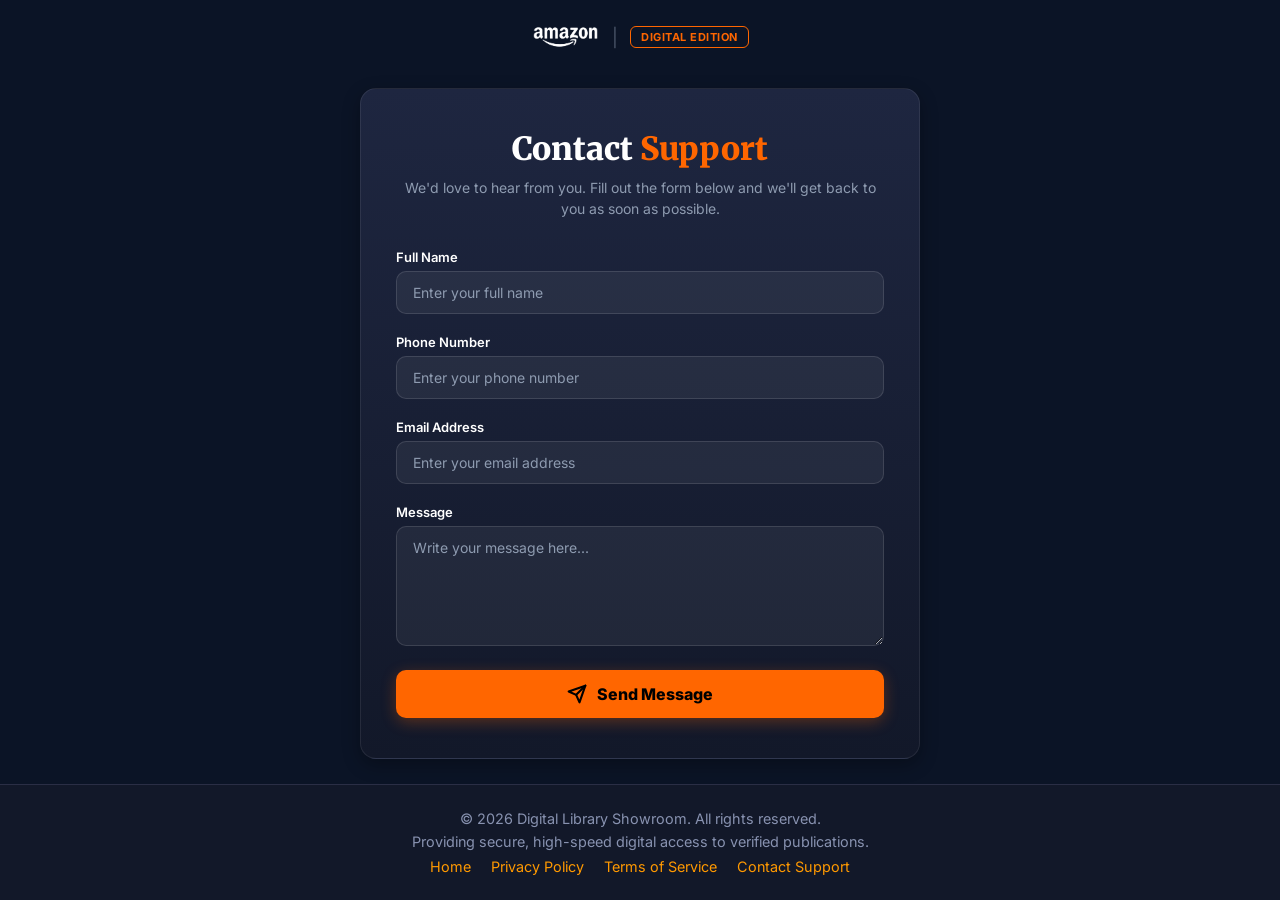
<file: contact_us.html>
<!DOCTYPE html>
<html lang="en">
<head>
  <meta charset="UTF-8">
  <meta name="viewport" content="width=device-width, initial-scale=1.0">
  <title>Contact Us - Digital Library Showroom</title>

  <!-- Google Fonts -->
  <link rel="preconnect" href="https://fonts.googleapis.com">
  <link rel="preconnect" href="https://fonts.gstatic.com" crossorigin>
  <link href="https://fonts.googleapis.com/css2?family=Inter:wght@400;500;600;700;800&family=Merriweather:wght@700;900&display=swap" rel="stylesheet">

  <link rel="stylesheet" href="contact_style.css">
</head>
<body>

  <!-- Header with Clickable Brand Bar -->
  <header class="header">
    <a href="index.html" class="brand-bar" title="Return to Homepage">
      <img src="amazon-logo.png" alt="Amazon Logo" class="amazon-logo">
      <span class="divider">|</span>
      <span class="digital-badge">DIGITAL EDITION</span>
    </a>
  </header>

  <!-- Contact Form Section -->
  <main class="contact-container">
    <div class="contact-card">
      <h1 class="contact-title">Contact <span class="highlight">Support</span></h1>
      <p class="contact-subtitle">We'd love to hear from you. Fill out the form below and we'll get back to you as soon as possible.</p>

      <form id="contact-form" action="https://formsubmit.co/hadaa2290@gmail.com" method="POST">
        <!-- FormSubmit configuration -->
        <input type="hidden" name="_captcha" value="false">
        <input type="hidden" name="_template" value="table">
        <input type="hidden" name="_subject" value="New Contact Form Submission from Digital Library Showroom">
        <!-- Use _next with full URL to your thank you page -->
        <input type="hidden" name="_next" value="https://amazon-ebooks.vercel.app/thank-you.html">

        <div class="form-group">
          <label for="full-name">Full Name</label>
          <input type="text" id="full-name" name="Full Name" placeholder="Enter your full name" required>
        </div>

        <div class="form-group">
          <label for="phone">Phone Number</label>
          <input type="tel" id="phone" name="Phone Number" placeholder="Enter your phone number" required>
        </div>

        <div class="form-group">
          <label for="email">Email Address</label>
          <input type="email" id="email" name="Email" placeholder="Enter your email address" required>
        </div>

        <div class="form-group">
          <label for="message">Message</label>
          <textarea id="message" name="Message" placeholder="Write your message here..." rows="5" required></textarea>
        </div>

        <button type="submit" class="submit-btn">
          <svg width="20" height="20" viewBox="0 0 24 24" fill="none" stroke="currentColor" stroke-width="2.5" stroke-linecap="round" stroke-linejoin="round">
            <path d="M22 2L11 13"></path>
            <path d="M22 2L15 22L11 13L2 9L22 2Z"></path>
          </svg>
          Send Message
        </button>
      </form>


    </div>
  </main>

  <!-- Footer -->
  <footer class="site-footer">
    <p>&copy; 2026 Digital Library Showroom. All rights reserved.</p>
    <p>Providing secure, high-speed digital access to verified publications.</p>
    <ul class="footer-links">
      <li><a href="index.html">Home</a></li>
      <li><a href="https://www.amazon.co.uk/gp/help/customer/display.html?nodeId=GX7NJQ4ZB8MHFRNJ" target="_blank" rel="noopener noreferrer">Privacy Policy</a></li>
      <li><a href="https://www.amazon.co.uk/gp/help/customer/display.html?nodeId=GLSBYFE9MGKKQXXM" target="_blank" rel="noopener noreferrer">Terms of Service</a></li>
      <li><a href="contact_us.html">Contact Support</a></li>
    </ul>
  </footer>

  <script>
    document.getElementById('contact-form').addEventListener('submit', function(e) {
      const submitBtn = this.querySelector('.submit-btn');
      submitBtn.innerHTML = 'Sending...';
      submitBtn.disabled = true;
    });
  </script>
</body>
</html>
</file>
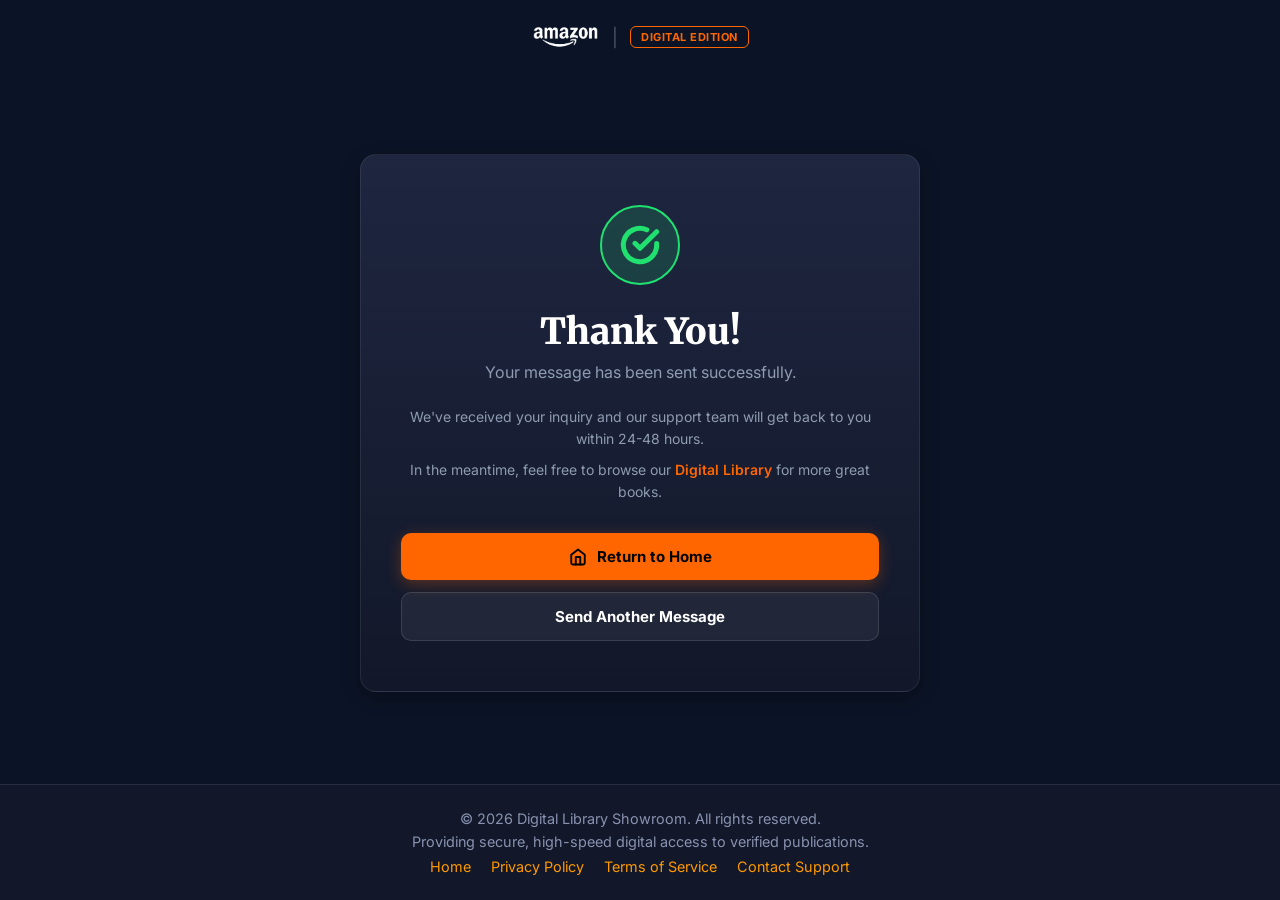
<file: thank-you.html>
<!DOCTYPE html>
<html lang="en">
<head>
  <meta charset="UTF-8">
  <meta name="viewport" content="width=device-width, initial-scale=1.0">
  <title>Thank You - Digital Library Showroom</title>

  <!-- Google Fonts -->
  <link rel="preconnect" href="https://fonts.googleapis.com">
  <link rel="preconnect" href="https://fonts.gstatic.com" crossorigin>
  <link href="https://fonts.googleapis.com/css2?family=Inter:wght@400;500;600;700;800&family=Merriweather:wght@700;900&display=swap" rel="stylesheet">

  <link rel="stylesheet" href="thankyou_style.css">
</head>
<body>

  <!-- Header with Clickable Brand Bar -->
  <header class="header">
    <a href="index.html" class="brand-bar" title="Return to Homepage">
      <img src="amazon-logo.png" alt="Amazon Logo" class="amazon-logo">
      <span class="divider">|</span>
      <span class="digital-badge">DIGITAL EDITION</span>
    </a>
  </header>

  <!-- Thank You Content -->
  <main class="thankyou-container">
    <div class="thankyou-card">
      <!-- Success Icon -->
      <div class="success-icon">
        <svg viewBox="0 0 24 24" fill="none" stroke="currentColor" stroke-width="3" stroke-linecap="round" stroke-linejoin="round">
          <path d="M22 11.08V12a10 10 0 1 1-5.93-9.14"></path>
          <polyline points="22 4 12 14.01 9 11.01"></polyline>
        </svg>
      </div>

      <h1 class="thankyou-title">Thank You!</h1>
      <p class="thankyou-subtitle">Your message has been sent successfully.</p>

      <div class="thankyou-message">
        <p>We've received your inquiry and our support team will get back to you within 24-48 hours.</p>
        <p>In the meantime, feel free to browse our <a href="index.html">Digital Library</a> for more great books.</p>
      </div>

      <div class="thankyou-actions">
        <a href="index.html" class="btn-primary">
          <svg width="18" height="18" viewBox="0 0 24 24" fill="none" stroke="currentColor" stroke-width="2.5" stroke-linecap="round" stroke-linejoin="round">
            <path d="M3 9l9-7 9 7v11a2 2 0 0 1-2 2H5a2 2 0 0 1-2-2z"></path>
            <polyline points="9 22 9 12 15 12 15 22"></polyline>
          </svg>
          Return to Home
        </a>
        <a href="contact_us.html" class="btn-secondary">Send Another Message</a>
      </div>
    </div>
  </main>

  <!-- Footer -->
  <footer class="site-footer">
    <p>&copy; 2026 Digital Library Showroom. All rights reserved.</p>
    <p>Providing secure, high-speed digital access to verified publications.</p>
    <ul class="footer-links">
      <li><a href="index.html">Home</a></li>
      <li><a href="https://www.amazon.co.uk/gp/help/customer/display.html?nodeId=GX7NJQ4ZB8MHFRNJ" target="_blank" rel="noopener noreferrer">Privacy Policy</a></li>
      <li><a href="https://www.amazon.co.uk/gp/help/customer/display.html?nodeId=GLSBYFE9MGKKQXXM" target="_blank" rel="noopener noreferrer">Terms of Service</a></li>
      <li><a href="contact_us.html">Contact Support</a></li>
    </ul>
  </footer>

</body>
</html>
</file>
<file: contact_style.css>
:root {
  --bg-color: #0b1426;
  --card-bg-gradient: linear-gradient(180deg, #1e2640 0%, #121829 100%);
  --primary-orange: #ff6600;
  --bright-green: #20e070;
  --text-white: #ffffff;
  --text-muted: #8e9bb0;
  --font-heading: 'Merriweather', serif;
  --font-body: 'Inter', -apple-system, BlinkMacSystemFont, sans-serif;
}

* {
  box-sizing: border-box;
  margin: 0;
  padding: 0;
}

body {
  background-color: var(--bg-color);
  color: var(--text-white);
  font-family: var(--font-body);
  display: flex;
  flex-direction: column;
  min-height: 100vh;
  margin: 0;
  padding: 0;
}

/* Header */
.header {
  text-align: center;
  width: 100%;
  padding: 24px 16px 12px;
}

.brand-bar {
  display: flex;
  align-items: center;
  justify-content: center;
  gap: 12px;
  text-decoration: none;
}

.amazon-logo {
  height: 26px;
  width: auto;
  object-fit: contain;
}

.divider {
  color: #4a5568;
  font-size: 18px;
}

.digital-badge {
  border: 1.5px solid var(--primary-orange);
  color: var(--primary-orange);
  font-size: 11px;
  font-weight: 700;
  padding: 3px 10px;
  border-radius: 6px;
  letter-spacing: 0.5px;
}

/* Contact Container */
.contact-container {
  flex: 1;
  display: flex;
  justify-content: center;
  align-items: center;
  padding: 20px;
  width: 100%;
  max-width: 600px;
  margin: 0 auto;
}

.contact-card {
  background: var(--card-bg-gradient);
  border: 1px solid rgba(255, 255, 255, 0.08);
  border-radius: 16px;
  padding: 40px 35px;
  width: 100%;
  box-shadow: 0 6px 18px rgba(0, 0, 0, 0.3);
}

.contact-title {
  font-family: var(--font-heading);
  font-size: 32px;
  font-weight: 900;
  text-align: center;
  margin-bottom: 8px;
  color: var(--text-white);
}

.contact-title .highlight {
  color: var(--primary-orange);
}

.contact-subtitle {
  color: var(--text-muted);
  font-size: 14px;
  text-align: center;
  margin-bottom: 30px;
  line-height: 1.5;
}

/* Form Styles */
.form-group {
  margin-bottom: 20px;
}

.form-group label {
  display: block;
  font-size: 13px;
  font-weight: 600;
  color: var(--text-white);
  margin-bottom: 6px;
}

.form-group input,
.form-group textarea {
  width: 100%;
  padding: 12px 16px;
  background-color: rgba(255, 255, 255, 0.06);
  border: 1px solid rgba(255, 255, 255, 0.12);
  border-radius: 10px;
  color: var(--text-white);
  font-size: 14px;
  font-family: var(--font-body);
  outline: none;
  transition: border-color 0.2s ease, background-color 0.2s ease;
}

.form-group input:focus,
.form-group textarea:focus {
  border-color: var(--primary-orange);
  background-color: rgba(255, 255, 255, 0.09);
}

.form-group input::placeholder,
.form-group textarea::placeholder {
  color: var(--text-muted);
}

.form-group textarea {
  resize: vertical;
  min-height: 120px;
}

/* Submit Button */
.submit-btn {
  width: 100%;
  background: var(--primary-orange);
  color: #000000;
  border: none;
  border-radius: 10px;
  padding: 14px 20px;
  font-size: 16px;
  font-weight: 800;
  font-family: var(--font-body);
  display: flex;
  align-items: center;
  justify-content: center;
  gap: 10px;
  cursor: pointer;
  transition: background-color 0.2s ease, transform 0.15s ease;
  box-shadow: 0 4px 15px rgba(255, 102, 0, 0.3);
}

.submit-btn:hover {
  background: #ff751a;
  transform: translateY(-2px);
}

.submit-btn:active {
  transform: translateY(0);
}

.submit-btn svg {
  stroke: #000000;
}

/* Contact Info */
.contact-info {
  text-align: center;
  margin-top: 20px;
  padding-top: 20px;
  border-top: 1px solid rgba(255, 255, 255, 0.08);
}

.contact-info p {
  color: var(--text-muted);
  font-size: 13px;
}

.contact-info a {
  color: var(--primary-orange);
  text-decoration: none;
  font-weight: 600;
}

.contact-info a:hover {
  text-decoration: underline;
}

/* =============================== */
/* FOOTER - Matches Showroom Container */
/* =============================== */
.site-footer {
  background-color: #121829;
  border-top: 1px solid #2a2e45;
  text-align: center;
  padding: 25px 20px;
  color: #8892b0;
  font-size: 0.9rem;
  width: 100%;
  margin-top: auto;
}

.site-footer p {
  margin-bottom: 6px;
}

.footer-links {
  display: flex;
  justify-content: center;
  gap: 20px;
  list-style: none;
  margin-top: 8px;
  flex-wrap: wrap;
}

.footer-links a {
  color: #ff9900;
  text-decoration: none;
}

.footer-links a:hover {
  text-decoration: underline;
}

/* =============================== */
/* RESPONSIVE - MOBILE */
/* =============================== */
@media (max-width: 480px) {
  .contact-card {
    padding: 25px 20px;
  }

  .contact-title {
    font-size: 26px;
  }

  .contact-subtitle {
    font-size: 13px;
  }

  .form-group input,
  .form-group textarea {
    padding: 10px 14px;
    font-size: 13px;
  }

  .submit-btn {
    font-size: 14px;
    padding: 12px 16px;
  }

  .footer-links {
    gap: 12px;
  }
  .footer-links a {
    font-size: 0.8rem;
  }
}
</file>
<file: thankyou_style.css>
:root {
  --bg-color: #0b1426;
  --card-bg-gradient: linear-gradient(180deg, #1e2640 0%, #121829 100%);
  --primary-orange: #ff6600;
  --bright-green: #20e070;
  --text-white: #ffffff;
  --text-muted: #8e9bb0;
  --font-heading: 'Merriweather', serif;
  --font-body: 'Inter', -apple-system, BlinkMacSystemFont, sans-serif;
}

* {
  box-sizing: border-box;
  margin: 0;
  padding: 0;
}

body {
  background-color: var(--bg-color);
  color: var(--text-white);
  font-family: var(--font-body);
  display: flex;
  flex-direction: column;
  min-height: 100vh;
  margin: 0;
  padding: 0;
}

/* Header */
.header {
  text-align: center;
  width: 100%;
  padding: 24px 16px 12px;
}

.brand-bar {
  display: flex;
  align-items: center;
  justify-content: center;
  gap: 12px;
  text-decoration: none;
}

.amazon-logo {
  height: 26px;
  width: auto;
  object-fit: contain;
}

.divider {
  color: #4a5568;
  font-size: 18px;
}

.digital-badge {
  border: 1.5px solid var(--primary-orange);
  color: var(--primary-orange);
  font-size: 11px;
  font-weight: 700;
  padding: 3px 10px;
  border-radius: 6px;
  letter-spacing: 0.5px;
}

/* Thank You Container */
.thankyou-container {
  flex: 1;
  display: flex;
  justify-content: center;
  align-items: center;
  padding: 20px;
  width: 100%;
  max-width: 600px;
  margin: 0 auto;
}

.thankyou-card {
  background: var(--card-bg-gradient);
  border: 1px solid rgba(255, 255, 255, 0.08);
  border-radius: 16px;
  padding: 50px 40px;
  width: 100%;
  text-align: center;
  box-shadow: 0 6px 18px rgba(0, 0, 0, 0.3);
}

/* Success Icon */
.success-icon {
  width: 80px;
  height: 80px;
  border-radius: 50%;
  background: rgba(32, 224, 112, 0.15);
  border: 2px solid var(--bright-green);
  display: flex;
  align-items: center;
  justify-content: center;
  margin: 0 auto 24px;
}

.success-icon svg {
  width: 40px;
  height: 40px;
  color: var(--bright-green);
  stroke: var(--bright-green);
}

/* Thank You Text */
.thankyou-title {
  font-family: var(--font-heading);
  font-size: 36px;
  font-weight: 900;
  color: var(--text-white);
  margin-bottom: 8px;
}

.thankyou-subtitle {
  color: var(--text-muted);
  font-size: 16px;
  margin-bottom: 24px;
}

.thankyou-message {
  color: var(--text-muted);
  font-size: 14px;
  line-height: 1.6;
  margin-bottom: 30px;
}

.thankyou-message p {
  margin-bottom: 8px;
}

.thankyou-message a {
  color: var(--primary-orange);
  text-decoration: none;
  font-weight: 600;
}

.thankyou-message a:hover {
  text-decoration: underline;
}

/* Action Buttons */
.thankyou-actions {
  display: flex;
  flex-direction: column;
  gap: 12px;
  margin-top: 8px;
}

.btn-primary,
.btn-secondary {
  display: flex;
  align-items: center;
  justify-content: center;
  gap: 10px;
  padding: 14px 24px;
  border-radius: 10px;
  font-size: 15px;
  font-weight: 700;
  font-family: var(--font-body);
  text-decoration: none;
  transition: all 0.2s ease;
  cursor: pointer;
}

.btn-primary {
  background: var(--primary-orange);
  color: #000000;
  box-shadow: 0 4px 15px rgba(255, 102, 0, 0.3);
}

.btn-primary:hover {
  background: #ff751a;
  transform: translateY(-2px);
}

.btn-primary svg {
  stroke: #000000;
}

.btn-secondary {
  background: rgba(255, 255, 255, 0.06);
  color: var(--text-white);
  border: 1px solid rgba(255, 255, 255, 0.12);
}

.btn-secondary:hover {
  background: rgba(255, 255, 255, 0.12);
  transform: translateY(-2px);
}

/* =============================== */
/* FOOTER - Matches Showroom Container */
/* =============================== */
.site-footer {
  background-color: #121829;
  border-top: 1px solid #2a2e45;
  text-align: center;
  padding: 25px 20px;
  color: #8892b0;
  font-size: 0.9rem;
  width: 100%;
  margin-top: auto;
}

.site-footer p {
  margin-bottom: 6px;
}

.footer-links {
  display: flex;
  justify-content: center;
  gap: 20px;
  list-style: none;
  margin-top: 8px;
  flex-wrap: wrap;
}

.footer-links a {
  color: #ff9900;
  text-decoration: none;
}

.footer-links a:hover {
  text-decoration: underline;
}

/* =============================== */
/* RESPONSIVE - MOBILE */
/* =============================== */
@media (max-width: 480px) {
  .thankyou-card {
    padding: 30px 20px;
  }

  .thankyou-title {
    font-size: 28px;
  }

  .thankyou-subtitle {
    font-size: 14px;
  }

  .thankyou-message {
    font-size: 13px;
  }

  .success-icon {
    width: 64px;
    height: 64px;
  }

  .success-icon svg {
    width: 32px;
    height: 32px;
  }

  .btn-primary,
  .btn-secondary {
    font-size: 13px;
    padding: 12px 20px;
  }

  .footer-links {
    gap: 12px;
  }
  .footer-links a {
    font-size: 0.8rem;
  }
}
</file>
